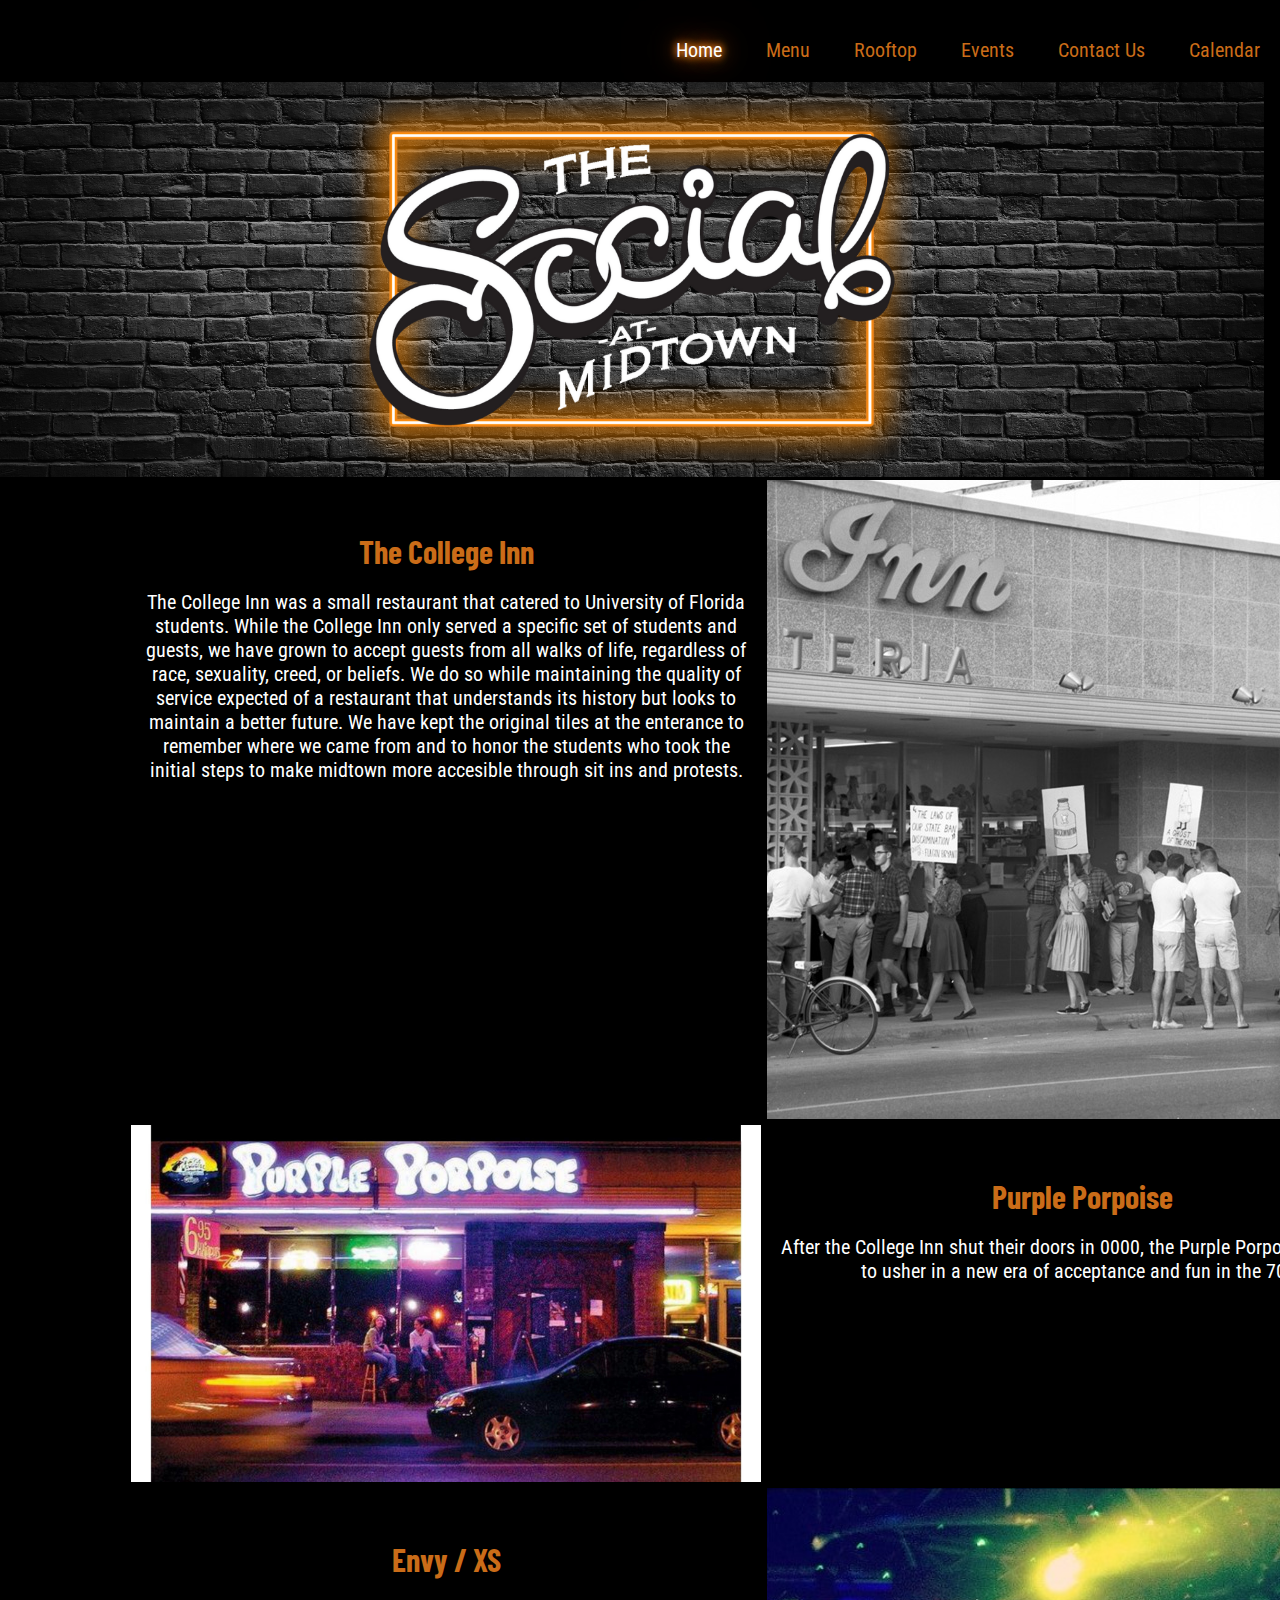
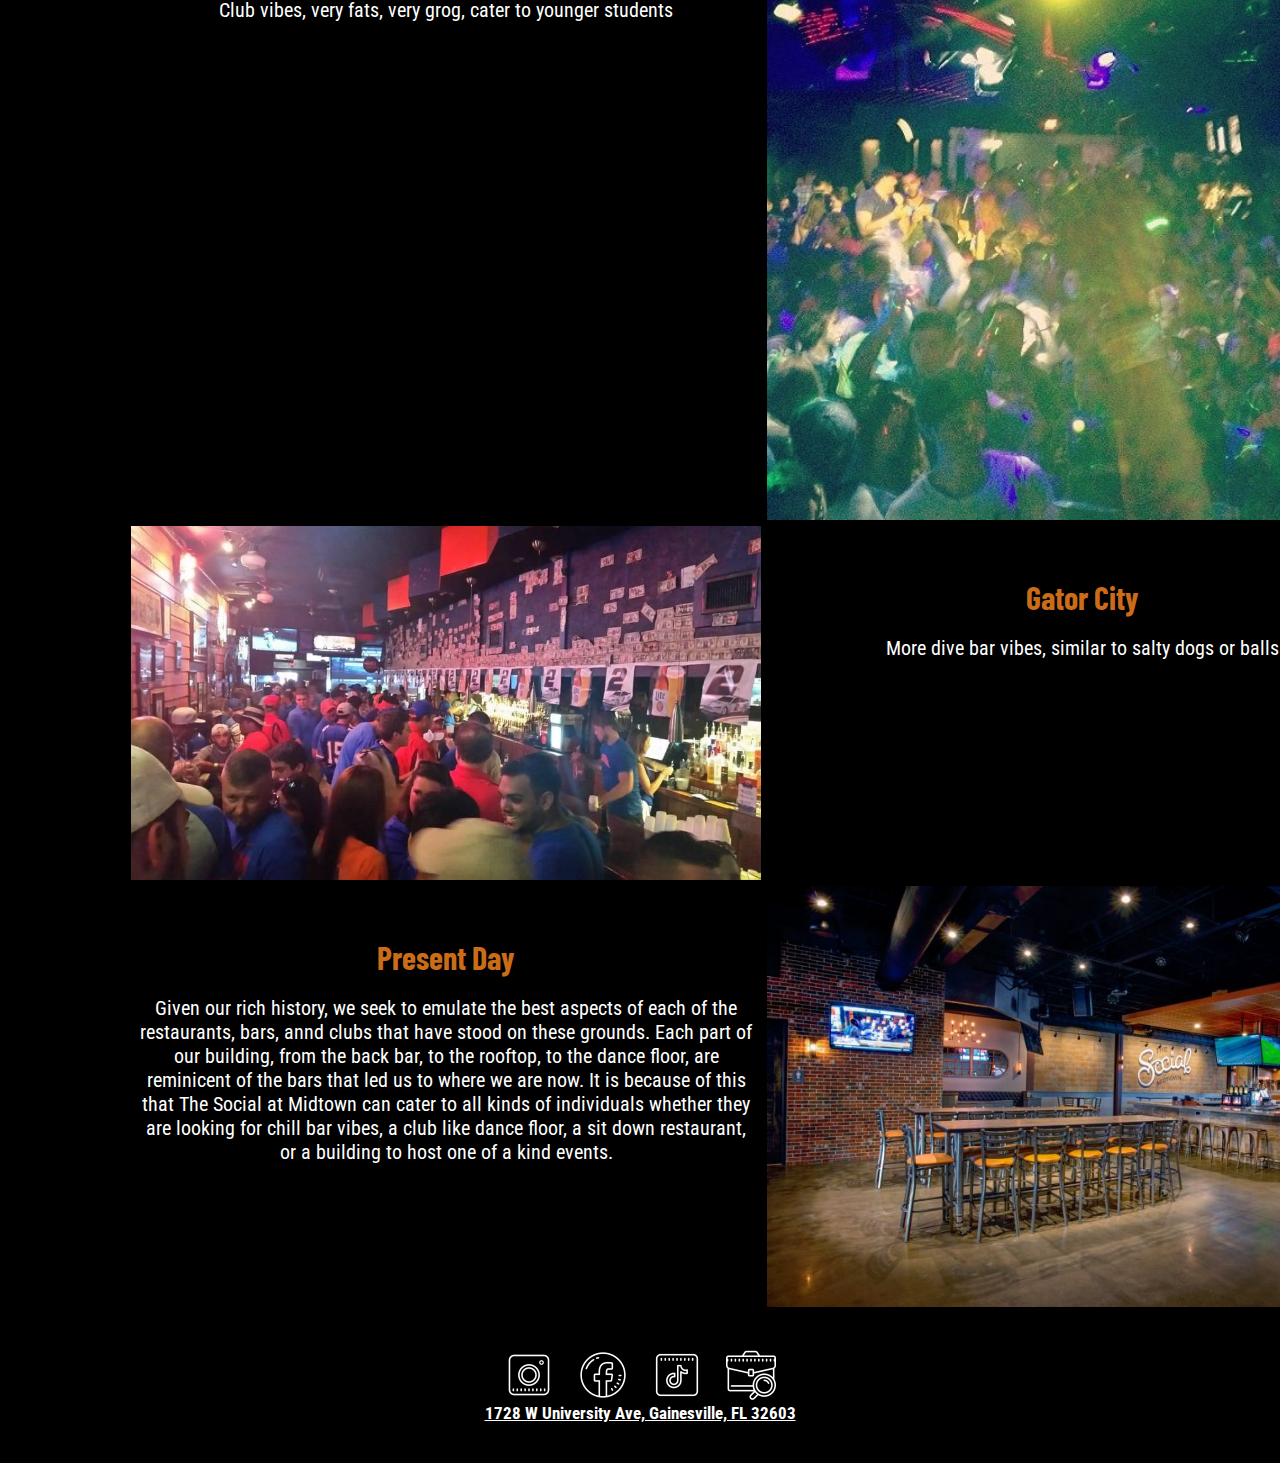
<file: index.html>
<!--
footer needs to be shrunken down
move contact us and employment oppurtunities from menu to footer
remove shitty stock photos
adjust color scheme
change logo to that other one
remove redundancies (three separate links for employment oppurtunities??????????)
-->
<head>
    <title>The Social at Midtown</title>
    <link rel="icon" type="image/x-icon" href="images/favicon.ico">
    <meta name="viewport" content="width=device-width, initial-scale=1.0">
    <!--LINKS FOR ROBOTO CONDENSED GOOGLE FONT-->
    <link rel="preconnect" href="https://fonts.googleapis.com">
    <link rel="preconnect" href="https://fonts.gstatic.com" crossorigin>
    <link rel="stylesheet" href="https://fonts.googleapis.com/css2?family=Roboto+Condensed&display=swap">0
        
    <!--LINKS FOR MONTSERRAT CLASSIC GOOGLE FONT-->
    <link rel="preconnect" href="https://fonts.googleapis.com">
    <link rel="preconnect" href="https://fonts.gstatic.com" crossorigin>
    <link rel="stylesheet" href="https://fonts.googleapis.com/css2?family=Montserrat:wght@500&display=swap">
        
    <!--LINKS FOR BARLOW CLASSIC GOOGLE FONT-->
    <link rel="preconnect" href="https://fonts.googleapis.com">
    <link rel="preconnect" href="https://fonts.gstatic.com" crossorigin>
    <link rel="stylesheet" href="https://fonts.googleapis.com/css2?family=Barlow+Condensed:wght@900&display=swap">
        
    <link rel="stylesheet" href="stylesheets/main.css">
    <link rel="stylesheet" href="stylesheets/index.css">
</head>
<body>
    <menu>
        <ul>
            <li>
                <a href="index.html" class="neontext">Home</a>
            </li>
            <li class="dropFrom">
                <a href="menu.html">Menu</a>
                <ul class="drop">
                    <li>
                        <a href="food.html">Food</a>
                    </li>
                    <li>
                        <a href="drink.html">Drink</a>
                    </li>
                </ul>
            </li>
            <li>
                <a href="rooftop.html">Rooftop</a>
            </li>
            <li>
                <a href="events.html">Events</a>
            </li>
            <li>
                <a href="contact.html">Contact Us</a>
            </li>
            <li>
                <a href="calendar.html">Calendar</a>
            </li>
        </ul>
    </menu>
    <header>
        <img class="headline" src="images/shine.png">
    </header>
    <main>
        <div id="p1" class="paragraphs">
            <H1>The College Inn</H1>
            <p>The College Inn was a small restaurant that catered to University of Florida students. While the College Inn only served a specific set of students and guests, we have grown to accept guests from all walks of life, regardless of race, sexuality, creed, or beliefs. We do so while maintaining the quality of service expected of a restaurant that understands its history but looks to maintain a better future. We have kept the original tiles at the enterance to remember where we came from and to honor the students who took the initial steps to make midtown more accesible through sit ins and protests.</p>
        </div>
        <div id="slide1">
            <img src="images/history/collegeInnProtest.jpg" id="collegeInn">
            <img src="images/collegeInn2.jpg" id="collegeInn2">
        </div>
        
        <div id="p2" class="paragraphs">
            <H1>Purple Porpoise</H1>
            <p>After the College Inn shut their doors in 0000, the Purple Porpoise took over to usher in a new era of acceptance and fun in the 70's.</p>
        </div>
        
        <img src="images/history/purplePorpoise.jpg" id="purplePorpoise">
        
        <div id="p3" class="paragraphs">
            <H1>Envy / XS</H1>
            <p>Club vibes, very fats, very grog, cater to younger students</p>
        </div>
        
        <img src="images/history/envy.jpg" id="envy">
        
        <div id="p4" class="paragraphs">
            <H1>Gator City</H1>
            <p>More dive bar vibes, similar to salty dogs or balls</p>
        </div>
        
        <img src="images/history/gatorCity.jpg" id="gatorCity">
        
        <div id="p5" class="paragraphs">
            <H1>Present Day</H1>
            <p>Given our rich history, we seek to emulate the best aspects of each of the restaurants, bars, annd clubs that have stood on these grounds. Each part of our building, from the back bar, to the rooftop, to the dance floor, are reminicent of the bars that led us to where we are now. It is because of this that The Social at Midtown can cater to all kinds of individuals whether they are looking for chill bar vibes, a club like dance floor, a sit down restaurant, or a building to host one of a kind events.</p>
        </div>
        
        <img src="images/history/social.jpg" id="social">
    </main>
    <footer>
        <ul>
            <li>
                <a href="https://www.instagram.com/thesocialgnv/?hl=en" target="_blank">
                    <img src="images/icons/instagram.png">
                </a>
            </li>
            <li>
                <a href="https://www.facebook.com/thesocialatmidtown" target="_blank">
                    <img src="images/icons/facebook.png">
                </a>
            </li>
            <li>
                <a href="https://www.tiktok.com/@thesocialatmidtown?_r=1&_d=dh4g2l5386hce1&language=en&sec_uid=MS4wLjABAAAA2Q_CS95FMoRDnMWDRFlItVW6XTq3GeuAkZFEAwUstDlHWYNF33tkUyTvSR5RZKMj&share_author_id=7066073001059435567&source=h5_m&u_code=d665ijkfdbi28c&timestamp=1657233023&user_id=6689918421930394630&sec_user_id=MS4wLjABAAAADmI96pIJxbTBoGJYipipcazP1n7Y_8fwDQ2uY0IjCfdi7zKF3sqdOR3Z_d4bVrsz&utm_source=email&utm_campaign=client_share&utm_medium=android&share_iid=7116545608277575467&share_link_id=a2428d13-3379-403e-9e0d-a9144ba1e8de&share_app_id=1233&ugbiz_name=Account" target="_blank">
                    <img src="images/icons/tiktok.png">
                </a>
            </li>
            <li>
                <a href="https://www.workstream.us/j/grog_house_and_social_midtown_llc_the_social_at_midtown?referer_source=https://thesocialgnv.com/" target="_blank">
                    <img src="images/icons/apply.png">
                </a>
            </li>
        </ul>
        <a href=""><H5>1728 W University Ave, Gainesville, FL 32603</H5></a>
    </footer>
</body>
</file>
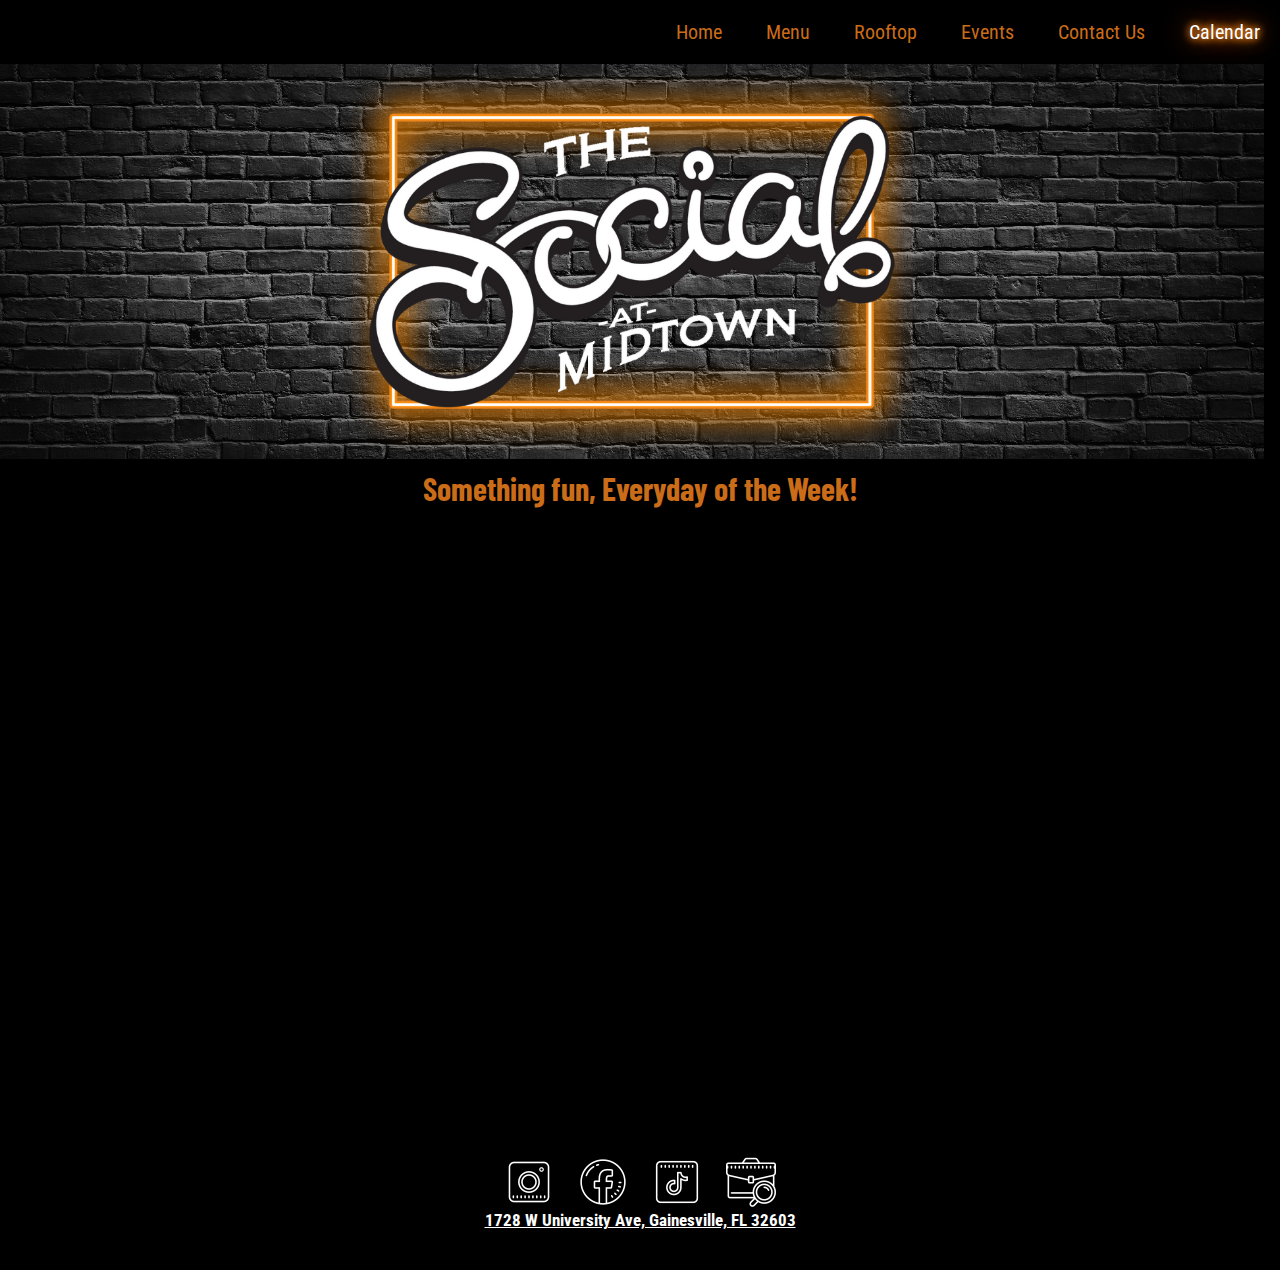
<file: calendar.html>
<!--
footer needs to be shrunken down
move contact us and employment oppurtunities from menu to footer
remove shitty stock photos
adjust color scheme
change logo to that other one
remove redundancies (three separate links for employment oppurtunities??????????)
-->
<head>
    <title>The Social at Midtown</title>
    <link rel="icon" type="image/x-icon" href="images/favicon.ico">
    <meta name="viewport" content="width=device-width, initial-scale=1.0">
    <!--LINKS FOR ROBOTO CONDENSED GOOGLE FONT-->
    <link rel="preconnect" href="https://fonts.googleapis.com">
    <link rel="preconnect" href="https://fonts.gstatic.com" crossorigin>
    <link rel="stylesheet" href="https://fonts.googleapis.com/css2?family=Roboto+Condensed&display=swap">
        
    <!--LINKS FOR MONTSERRAT CLASSIC GOOGLE FONT-->
    <link rel="preconnect" href="https://fonts.googleapis.com">
    <link rel="preconnect" href="https://fonts.gstatic.com" crossorigin>
    <link rel="stylesheet" href="https://fonts.googleapis.com/css2?family=Montserrat:wght@500&display=swap">
        
    <!--LINKS FOR BARLOW CLASSIC GOOGLE FONT-->
    <link rel="preconnect" href="https://fonts.googleapis.com">
    <link rel="preconnect" href="https://fonts.gstatic.com" crossorigin>
    <link rel="stylesheet" href="https://fonts.googleapis.com/css2?family=Barlow+Condensed:wght@900&display=swap">
        
    <link rel="stylesheet" href="stylesheets/main.css">
    <link rel="stylesheet" href="stylesheets/calendar.css">
</head>
<body>
    <menu>
        <ul>
            <li>
                <a href="index.html">Home</a>
            </li>
            <li class="dropFrom">
                <a href="menu.html">Menu</a>
                <ul class="drop">
                    <li>
                        <a href="food.html">Food</a>
                    </li>
                    <li>
                        <a href="drink.html">Drink</a>
                    </li>
                </ul>
            </li>
            <li>
                <a href="rooftop.html">Rooftop</a>
            </li>
            <li>
                <a href="events.html">Events</a>
            </li>
            <li>
                <a href="contact.html">Contact Us</a>
            </li>
            <li>
                <a href="calendar.html" class="neontext">Calendar</a>
            </li>
        </ul>
    </menu>
    <header>
        <img class="headline" src="images/shine.png">
    </header>
    <main>
        <h1>Something fun, Everyday of the Week!</h1>
        <iframe src="https://calendar.google.com/calendar/embed?height=600&wkst=2&bgcolor=%23616161&ctz=America%2FNew_York&showPrint=0&showTabs=0&showCalendars=0&showTitle=0&showTz=0&src=Y18wdmUwZWt1cmhvbDI5OWFiNjhxYXJlZjFja0Bncm91cC5jYWxlbmRhci5nb29nbGUuY29t&color=%23616161" style="border-width:0" frameborder="0" scrolling="no"></iframe>
    </main>
    <footer>
    <!--Include contact us, employment oppurtunities, and socials-->
        <ul>
            <li>
                <a href="https://www.instagram.com/thesocialgnv/?hl=en" target="_blank">
                    <img src="images/icons/instagram.png">
                </a>
            </li>
            <li>
                <a href="https://www.facebook.com/thesocialatmidtown" target="_blank">
                    <img src="images/icons/facebook.png">
                </a>
            </li>
            <li>
                <a href="https://www.tiktok.com/@thesocialatmidtown?_r=1&_d=dh4g2l5386hce1&language=en&sec_uid=MS4wLjABAAAA2Q_CS95FMoRDnMWDRFlItVW6XTq3GeuAkZFEAwUstDlHWYNF33tkUyTvSR5RZKMj&share_author_id=7066073001059435567&source=h5_m&u_code=d665ijkfdbi28c&timestamp=1657233023&user_id=6689918421930394630&sec_user_id=MS4wLjABAAAADmI96pIJxbTBoGJYipipcazP1n7Y_8fwDQ2uY0IjCfdi7zKF3sqdOR3Z_d4bVrsz&utm_source=email&utm_campaign=client_share&utm_medium=android&share_iid=7116545608277575467&share_link_id=a2428d13-3379-403e-9e0d-a9144ba1e8de&share_app_id=1233&ugbiz_name=Account" target="_blank">
                    <img src="images/icons/tiktok.png">
                </a>
            </li>
            <li>
                <a href="https://www.workstream.us/j/grog_house_and_social_midtown_llc_the_social_at_midtown?referer_source=https://thesocialgnv.com/" target="_blank">
                    <img src="images/icons/apply.png">
                </a>
            </li>
        </ul>
        <a href=""><H5>1728 W University Ave, Gainesville, FL 32603</H5></a>
    </footer>
</body>
</file>
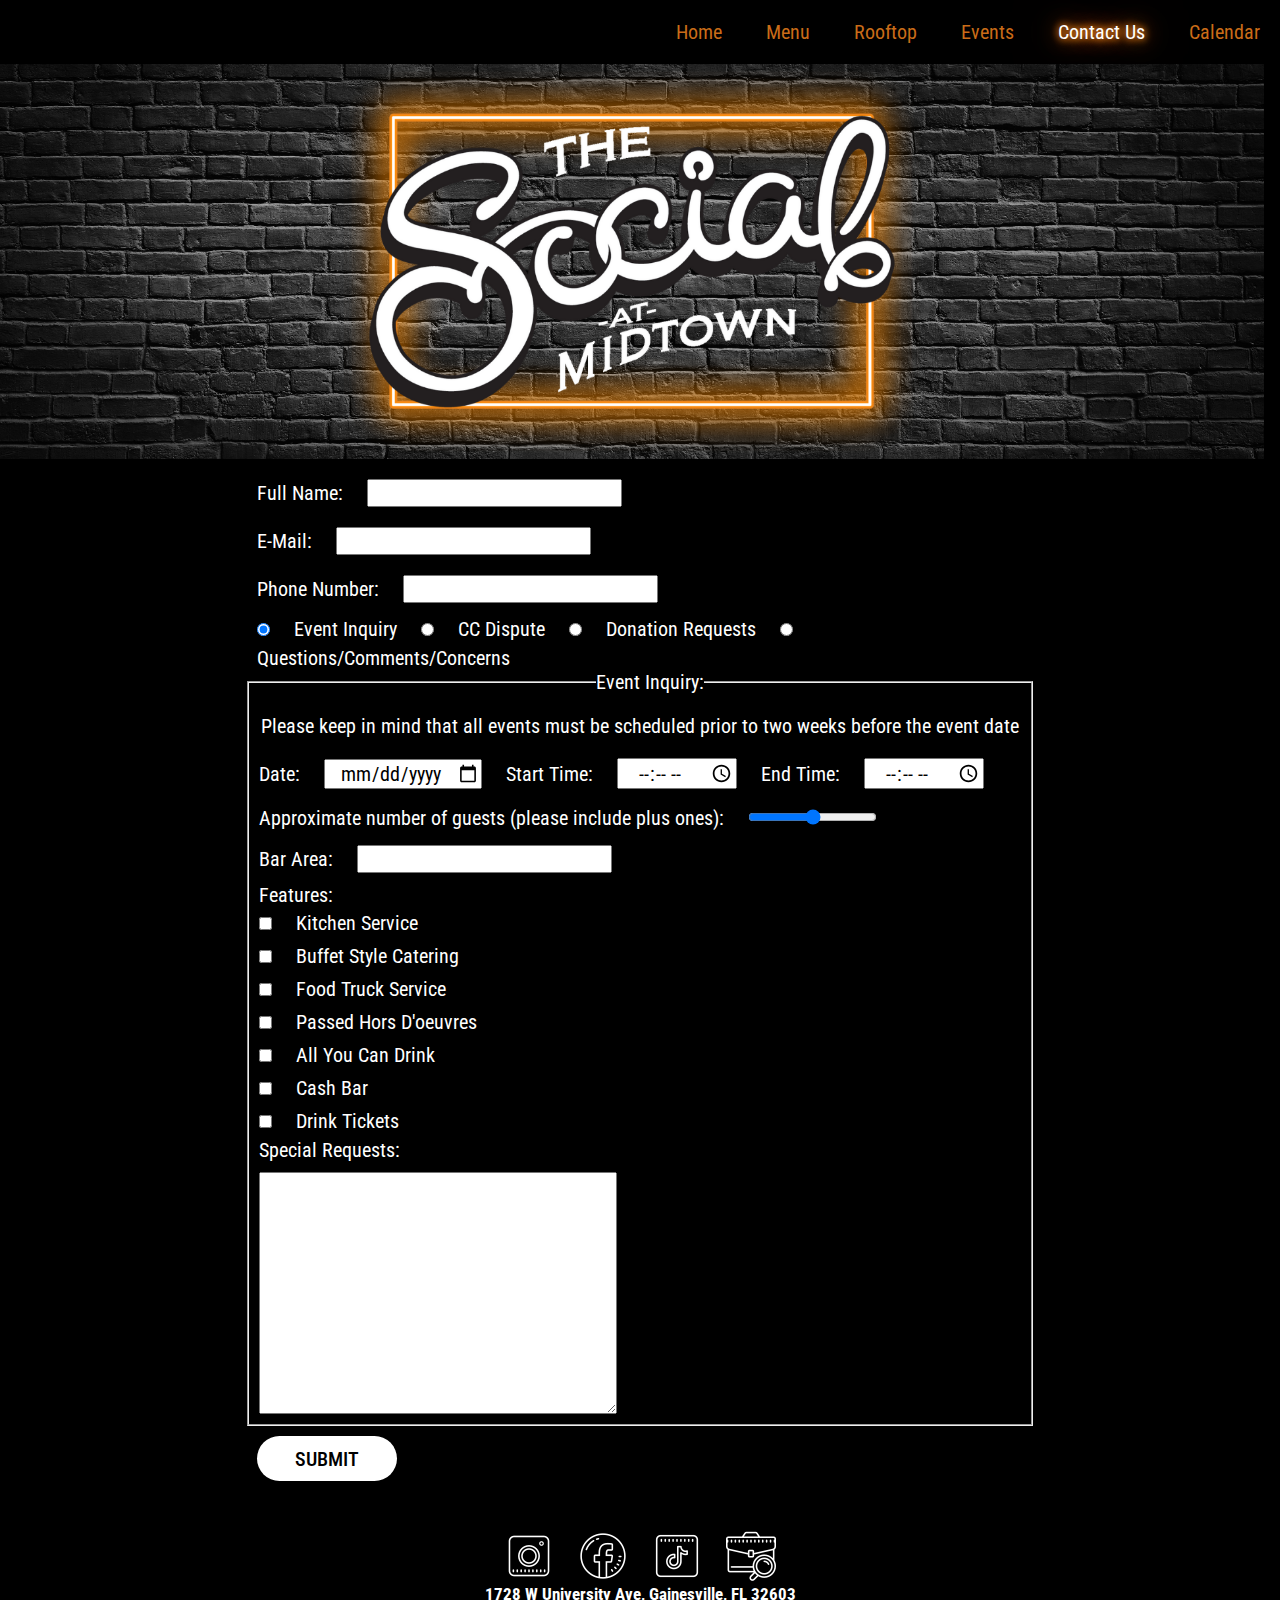
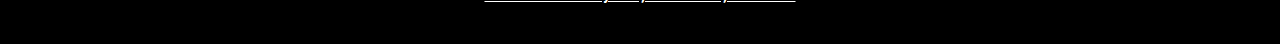
<file: contact.html>
<!--
footer needs to be shrunken down
move contact us and employment oppurtunities from menu to footer
remove shitty stock photos
adjust color scheme
change logo to that other one
remove redundancies (three separate links for employment oppurtunities??????????)
-->
<head>
    <title>The Social at Midtown</title>
    <link rel="icon" type="image/x-icon" href="images/favicon.ico">
    <meta name="viewport" content="width=device-width, initial-scale=1.0">
    <!--LINKS FOR ROBOTO CONDENSED GOOGLE FONT-->
    <link rel="preconnect" href="https://fonts.googleapis.com">
    <link rel="preconnect" href="https://fonts.gstatic.com" crossorigin>
    <link rel="stylesheet" href="https://fonts.googleapis.com/css2?family=Roboto+Condensed&display=swap">
        
    <!--LINKS FOR MONTSERRAT CLASSIC GOOGLE FONT-->
    <link rel="preconnect" href="https://fonts.googleapis.com">
    <link rel="preconnect" href="https://fonts.gstatic.com" crossorigin>
    <link rel="stylesheet" href="https://fonts.googleapis.com/css2?family=Montserrat:wght@500&display=swap">
        
    <!--LINKS FOR BARLOW CLASSIC GOOGLE FONT-->
    <link rel="preconnect" href="https://fonts.googleapis.com">
    <link rel="preconnect" href="https://fonts.gstatic.com" crossorigin>
    <link rel="stylesheet" href="https://fonts.googleapis.com/css2?family=Barlow+Condensed:wght@900&display=swap">
        
    <link rel="stylesheet" href="stylesheets/main.css">
    <link rel="stylesheet" href="stylesheets/form.css"> 
    <script type="application/javascript" src="javascript/events.js"></script>
</head>
<body>
    <menu>
        <ul>
            <li>
                <a href="index.html">Home</a>
            </li>
            <li class="dropFrom">
                <a href="menu.html">Menu</a>
                <ul class="drop">
                    <li>
                        <a href="food.html">Food</a>
                    </li>
                    <li>
                        <a href="drink.html">Drink</a>
                    </li>
                </ul>
            </li>
            <li>
                <a href="rooftop.html">Rooftop</a>
            </li>
            <li>
                <a href="events.html">Events</a>
            </li>
            <li>
                <a href="contact.html" class="neontext">Contact Us</a>
            </li>
            <li>
                <a href="calendar.html">Calendar</a>
            </li>
        </ul>
    </menu>
    <header>
        <img class="headline" src="images/shine.png">
    </header>
    <main>
        <form action="actionPage.php" method="post">
            <!--************************GENERAL ************************-->
            <label for="name">Full Name:</label>
            <input type="text" id="name" name="name"><br>
            <label for="return">E-Mail:</label>
            <input type="text" id="return" name="return"><br>
            <label for="phone">Phone Number:</label>
            <input type="text" id="phone" name="phone"><br>
            
            <!--************************RADIO CONTROL************************-->
            <input type="radio" id="events" name="reason" value="events" onclick="reasonSwitch(1)" checked="checked">
            <label for="events">Event Inquiry</label>
            <input type="radio" id="dispute" name="reason" value="dispute" onclick="reasonSwitch(2)">
            <label for="dispute">CC Dispute</label>
            <input type="radio" id="dono" name="reason" value="dono" onclick="reasonSwitch(3)">
            <label for="dono">Donation Requests</label>
            <input type="radio" id="qcc" name="reason" value="qcc" onclick="reasonSwitch(4)">
            <label for="qcc">Questions/Comments/Concerns</label>
            
            <!--************************EVENTS************************-->
            <!--restrict dates to two weeks out-->
            <!--restrict end time to after start time-->
            <fieldset id="firstFS">
                <legend>Event Inquiry:</legend>
                <p>Please keep in mind that all events must be scheduled prior to two weeks before the event date</p>
                <label for="eventDay">Date:</label>
                <input type="date" id="eventDay" name="eventDay">
                <label for="start">Start Time:</label>
                <input type="time" id="start" name="start">
                <label for="end">End Time:</label>
                <input type="time" id="end" name="end"><br>
                <label for="num">Approximate number of guests (please include plus ones):</label>
                <input type="range" id="num" name="num" min="10" max="800" step="10"><br>
                <label for="area">Bar Area:</label>
                <input list="area" name="area">
                <datalist id="area">
                    <option value="Rooftop Front">
                    <option value="Rooftop Back">
                    <option value="Downstair Main Bar">
                    <option value="Downstairs Patio Bar">
                    <option value="VIP">
                    <option value="Resrved Dining">
                </datalist><br>
                <label for="feat">Features:</label><br>
                <input type="checkbox" id="kitchServ" name="Kitchen Service" value="Kitchen Service">
                <label for="kitchServ">Kitchen Service</label><br>
                <input type="checkbox" id="catering" name="Catering" value="Catering">
                <label for="catering">Buffet Style Catering</label><br>
                <input type="checkbox" id="foodTruck" name="Food Truck" value="Food Truck">
                <label for="foodTruck">Food Truck Service</label><br>
                <input type="checkbox" id="passed" name="Passed" value="Passed">
                <label for="passed">Passed Hors D'oeuvres</label><br>
                <input type="checkbox" id="aycd" name="AYCD" value="AYCD">
                <label for="aycd">All You Can Drink</label><br>
                <input type="checkbox" id="cash" name="Cash Bar" value="Cash Bar">
                <label for="cash">Cash Bar</label><br>
                <input type="checkbox" id="tix" name="Drink Tickets" value="Drink Tickets">
                <label for="tix">Drink Tickets</label><br>
                <label for="req">Special Requests:</label><br>
                <textarea name="req" rows="10" cols="30">
                </textarea>
            </fieldset>
            
            <!--************************CC DISPUTE************************-->
            <fieldset id="secondFS">
                <legend>Credit Card Dispute:</legend>
                <label for="ccDay">Date:</label>
                <input type="date" id="ccDay" name="ccDay"><br>
                <label for="imageUp">Photo of Statement or Receipt:</label>
                <input type="file" id="imageUp" name="imageUp"><br>
                <label for="disputeDet">Please provide more details:</label><br>
                <textarea name="disputeDet" rows="10" cols="30">
                </textarea>
            </fieldset>

            <!--************************DONATIONS************************-->
            <fieldset id="thirdFS">
                <legend>Donation/Sponsorship Request:</legend>
                <label for="org">Name of Organization/Cause:</label>
                <input type="text" id="org" name="org"><br>
                <label for="donoDay">Date Needed:</label>
                <input type="date" id="donoDay" name="donoDay"><br>
                <label for="donoDet">Details:</label><br>
                <textarea name="donoDet" rows="10" cols="30">
                </textarea>
            </fieldset>

            <!--************************QCC************************-->
            <fieldset id="fourthFS">
                <legend>Questions, Comments, Concerns:</legend>
                <label for="sugDet">Details:</label><br>
                <textarea name="sugDet" rows="10" cols="30">
                </textarea>
            </fieldset>

            <input type="submit" value="Submit" class="button" formaction="actionPage.php" method="post">
        </form> <!--change value to specific submit text depending on the reason-->
    </main>
    <footer>
    <!--Include contact us, employment oppurtunities, and socials-->
        <ul>
            <li>
                <a href="https://www.instagram.com/thesocialgnv/?hl=en" target="_blank">
                    <img src="images/icons/instagram.png">
                </a>
            </li>
            <li>
                <a href="https://www.facebook.com/thesocialatmidtown" target="_blank">
                    <img src="images/icons/facebook.png">
                </a>
            </li>
            <li>
                <a href="https://www.tiktok.com/@thesocialatmidtown?_r=1&_d=dh4g2l5386hce1&language=en&sec_uid=MS4wLjABAAAA2Q_CS95FMoRDnMWDRFlItVW6XTq3GeuAkZFEAwUstDlHWYNF33tkUyTvSR5RZKMj&share_author_id=7066073001059435567&source=h5_m&u_code=d665ijkfdbi28c&timestamp=1657233023&user_id=6689918421930394630&sec_user_id=MS4wLjABAAAADmI96pIJxbTBoGJYipipcazP1n7Y_8fwDQ2uY0IjCfdi7zKF3sqdOR3Z_d4bVrsz&utm_source=email&utm_campaign=client_share&utm_medium=android&share_iid=7116545608277575467&share_link_id=a2428d13-3379-403e-9e0d-a9144ba1e8de&share_app_id=1233&ugbiz_name=Account" target="_blank">
                    <img src="images/icons/tiktok.png">
                </a>
            </li>
            <li>
                <a href="https://www.workstream.us/j/grog_house_and_social_midtown_llc_the_social_at_midtown?referer_source=https://thesocialgnv.com/" target="_blank">
                    <img src="images/icons/apply.png">
                </a>
            </li>
        </ul>
        <a href=""><H5>1728 W University Ave, Gainesville, FL 32603</H5></a>
    </footer>
</body>
</file>
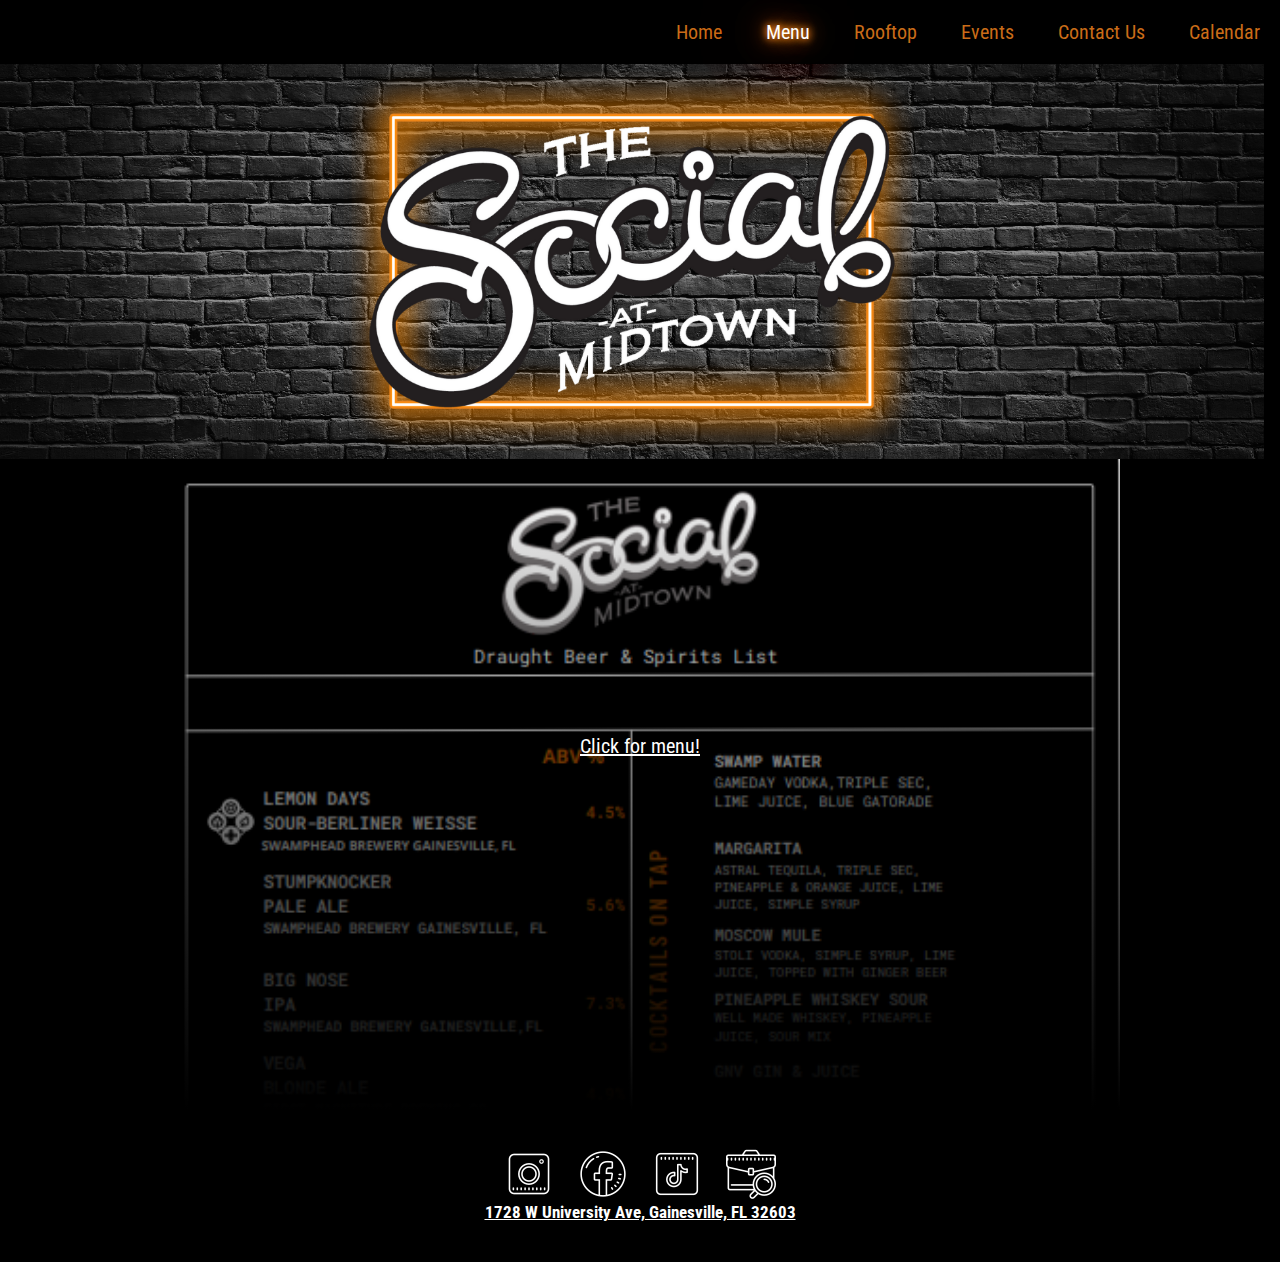
<file: drink.html>
<!--
footer needs to be shrunken down
move contact us and employment oppurtunities from menu to footer
remove shitty stock photos
adjust color scheme
change logo to that other one
remove redundancies (three separate links for employment oppurtunities??????????)
-->
<head>
    <title>The Social at Midtown</title>
    <link rel="icon" type="image/x-icon" href="images/favicon.ico">
    <meta name="viewport" content="width=device-width, initial-scale=1.0">
    <!--LINKS FOR ROBOTO CONDENSED GOOGLE FONT-->
    <link rel="preconnect" href="https://fonts.googleapis.com">
    <link rel="preconnect" href="https://fonts.gstatic.com" crossorigin>
    <link rel="stylesheet" href="https://fonts.googleapis.com/css2?family=Roboto+Condensed&display=swap">
        
    <!--LINKS FOR MONTSERRAT CLASSIC GOOGLE FONT-->
    <link rel="preconnect" href="https://fonts.googleapis.com">
    <link rel="preconnect" href="https://fonts.gstatic.com" crossorigin>
    <link rel="stylesheet" href="https://fonts.googleapis.com/css2?family=Montserrat:wght@500&display=swap">
        
    <!--LINKS FOR BARLOW CLASSIC GOOGLE FONT-->
    <link rel="preconnect" href="https://fonts.googleapis.com">
    <link rel="preconnect" href="https://fonts.gstatic.com" crossorigin>
    <link rel="stylesheet" href="https://fonts.googleapis.com/css2?family=Barlow+Condensed:wght@900&display=swap">
        
    <link rel="stylesheet" href="stylesheets/main.css">    
    <link rel="stylesheet" href="stylesheets/menu.css">  
</head>
<body>
    <menu>
        <ul>
            <li>
                <a href="index.html">Home</a>
            </li>
            <li class="dropFrom">
                <a href="menu.html" class="neontext">Menu</a>
                <ul class="drop">
                    <li>
                        <a href="food.html">Food</a>
                    </li>
                    <li>
                        <a href="drink.html" class="neontext">Drink</a>
                    </li>
                </ul>
            </li>
            <li>
                <a href="rooftop.html">Rooftop</a>
            </li>
            <li>
                <a href="events.html">Events</a>
            </li>
            <li>
                <a href="contact.html">Contact Us</a>
            </li>
            <li>
                <a href="calendar.html">Calendar</a>
            </li>
        </ul>
    </menu>
    <header>
        <img class="headline" src="images/shine.png">
    </header>
    <main>
        <a href="https://qrcgcustomers.s3-eu-west-1.amazonaws.com/account18976444/28795086_1.pdf?0.4431138076366361" target="_blank">
            <div class="drinkBG menu">
                <p>Click for menu!</p>
            </div>
        </a>
    </main>
    <footer>
    <!--Include contact us, employment oppurtunities, and socials-->
        <ul>
            <li>
                <a href="https://www.instagram.com/thesocialgnv/?hl=en" target="_blank">
                    <img src="images/icons/instagram.png">
                </a>
            </li>
            <li>
                <a href="https://www.facebook.com/thesocialatmidtown" target="_blank">
                    <img src="images/icons/facebook.png">
                </a>
            </li>
            <li>
                <a href="https://www.tiktok.com/@thesocialatmidtown?_r=1&_d=dh4g2l5386hce1&language=en&sec_uid=MS4wLjABAAAA2Q_CS95FMoRDnMWDRFlItVW6XTq3GeuAkZFEAwUstDlHWYNF33tkUyTvSR5RZKMj&share_author_id=7066073001059435567&source=h5_m&u_code=d665ijkfdbi28c&timestamp=1657233023&user_id=6689918421930394630&sec_user_id=MS4wLjABAAAADmI96pIJxbTBoGJYipipcazP1n7Y_8fwDQ2uY0IjCfdi7zKF3sqdOR3Z_d4bVrsz&utm_source=email&utm_campaign=client_share&utm_medium=android&share_iid=7116545608277575467&share_link_id=a2428d13-3379-403e-9e0d-a9144ba1e8de&share_app_id=1233&ugbiz_name=Account" target="_blank">
                    <img src="images/icons/tiktok.png">
                </a>
            </li>
            <li>
                <a href="https://www.workstream.us/j/grog_house_and_social_midtown_llc_the_social_at_midtown?referer_source=https://thesocialgnv.com/" target="_blank">
                    <img src="images/icons/apply.png">
                </a>
            </li>
        </ul>
        <a href=""><H5>1728 W University Ave, Gainesville, FL 32603</H5></a>
    </footer>
</body>
</file>
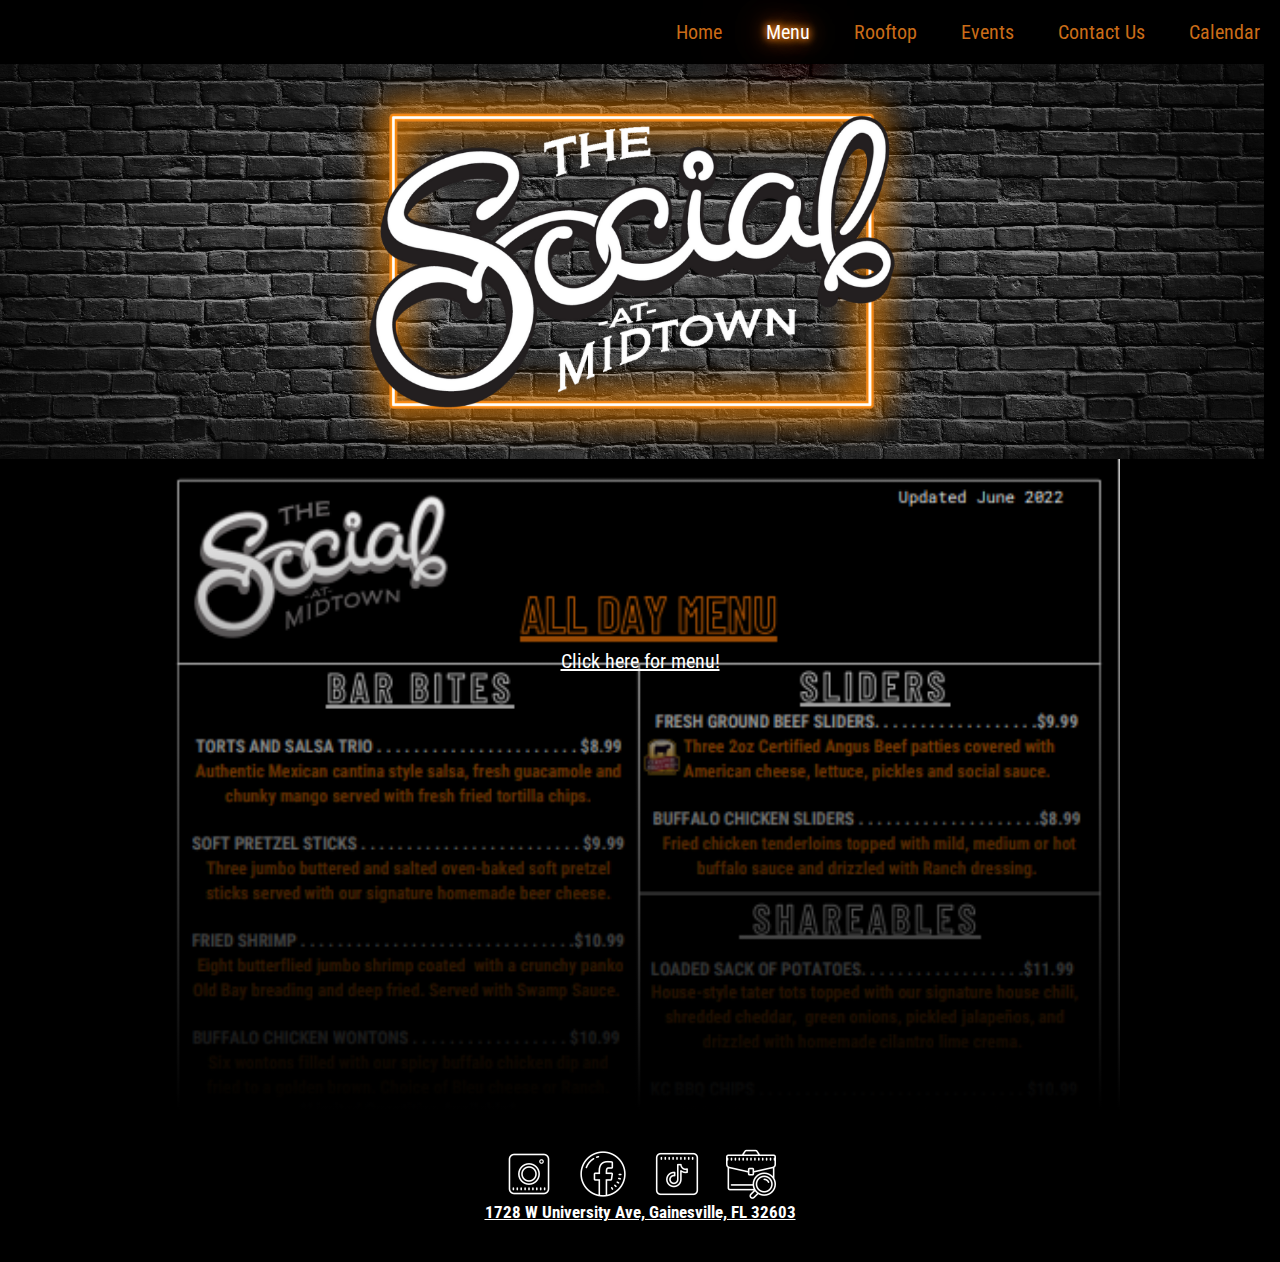
<file: food.html>
<!--
footer needs to be shrunken down
move contact us and employment oppurtunities from menu to footer
remove shitty stock photos
adjust color scheme
change logo to that other one
remove redundancies (three separate links for employment oppurtunities??????????)
-->
<head>
    <title>The Social at Midtown</title>
    <link rel="icon" type="image/x-icon" href="images/favicon.ico">
    <meta name="viewport" content="width=device-width, initial-scale=1.0">
    <!--LINKS FOR ROBOTO CONDENSED GOOGLE FONT-->
    <link rel="preconnect" href="https://fonts.googleapis.com">
    <link rel="preconnect" href="https://fonts.gstatic.com" crossorigin>
    <link rel="stylesheet" href="https://fonts.googleapis.com/css2?family=Roboto+Condensed&display=swap">
        
    <!--LINKS FOR MONTSERRAT CLASSIC GOOGLE FONT-->
    <link rel="preconnect" href="https://fonts.googleapis.com">
    <link rel="preconnect" href="https://fonts.gstatic.com" crossorigin>
    <link rel="stylesheet" href="https://fonts.googleapis.com/css2?family=Montserrat:wght@500&display=swap">
        
    <!--LINKS FOR BARLOW CLASSIC GOOGLE FONT-->
    <link rel="preconnect" href="https://fonts.googleapis.com">
    <link rel="preconnect" href="https://fonts.gstatic.com" crossorigin>
    <link rel="stylesheet" href="https://fonts.googleapis.com/css2?family=Barlow+Condensed:wght@900&display=swap">
        
    <link rel="stylesheet" href="stylesheets/main.css"> 
    <link rel="stylesheet" href="stylesheets/menu.css">
</head>
<body>
    <menu>
        <ul>
            <li>
                <a href="index.html">Home</a>
            </li>
            <li class="dropFrom">
                <a href="menu.html" class="neontext">Menu</a>
                <ul class="drop">
                    <li>
                        <a href="food.html" class="neontext">Food</a>
                    </li>
                    <li>
                        <a href="drink.html">Drink</a>
                    </li>
                </ul>
            </li>
            <li>
                <a href="rooftop.html">Rooftop</a>
            </li>
            <li>
                <a href="events.html">Events</a>
            </li>
            <li>
                <a href="contact.html">Contact Us</a>
            </li>
            <li>
                <a href="calendar.html">Calendar</a>
            </li>
        </ul>
    </menu>
    <header>
        <img class="headline" src="images/shine.png">
    </header>
    <main>
        <a href="https://qrcgcustomers.s3-eu-west-1.amazonaws.com/account18976444/28798522_1.pdf?0.5861391364585316" target="_blank">
            <div class="foodBG menu">
                <p>Click here for menu!</p>
            </div>
        </a>
    </main>
    <footer>
    <!--Include contact us, employment oppurtunities, and socials-->
        <ul>
            <li>
                <a href="https://www.instagram.com/thesocialgnv/?hl=en" target="_blank">
                    <img src="images/icons/instagram.png">
                </a>
            </li>
            <li>
                <a href="https://www.facebook.com/thesocialatmidtown" target="_blank">
                    <img src="images/icons/facebook.png">
                </a>
            </li>
            <li>
                <a href="https://www.tiktok.com/@thesocialatmidtown?_r=1&_d=dh4g2l5386hce1&language=en&sec_uid=MS4wLjABAAAA2Q_CS95FMoRDnMWDRFlItVW6XTq3GeuAkZFEAwUstDlHWYNF33tkUyTvSR5RZKMj&share_author_id=7066073001059435567&source=h5_m&u_code=d665ijkfdbi28c&timestamp=1657233023&user_id=6689918421930394630&sec_user_id=MS4wLjABAAAADmI96pIJxbTBoGJYipipcazP1n7Y_8fwDQ2uY0IjCfdi7zKF3sqdOR3Z_d4bVrsz&utm_source=email&utm_campaign=client_share&utm_medium=android&share_iid=7116545608277575467&share_link_id=a2428d13-3379-403e-9e0d-a9144ba1e8de&share_app_id=1233&ugbiz_name=Account" target="_blank">
                    <img src="images/icons/tiktok.png">
                </a>
            </li>
            <li>
                <a href="https://www.workstream.us/j/grog_house_and_social_midtown_llc_the_social_at_midtown?referer_source=https://thesocialgnv.com/" target="_blank">
                    <img src="images/icons/apply.png">
                </a>
            </li>
        </ul>
        <a href=""><H5>1728 W University Ave, Gainesville, FL 32603</H5></a>
    </footer>
</body>
</file>
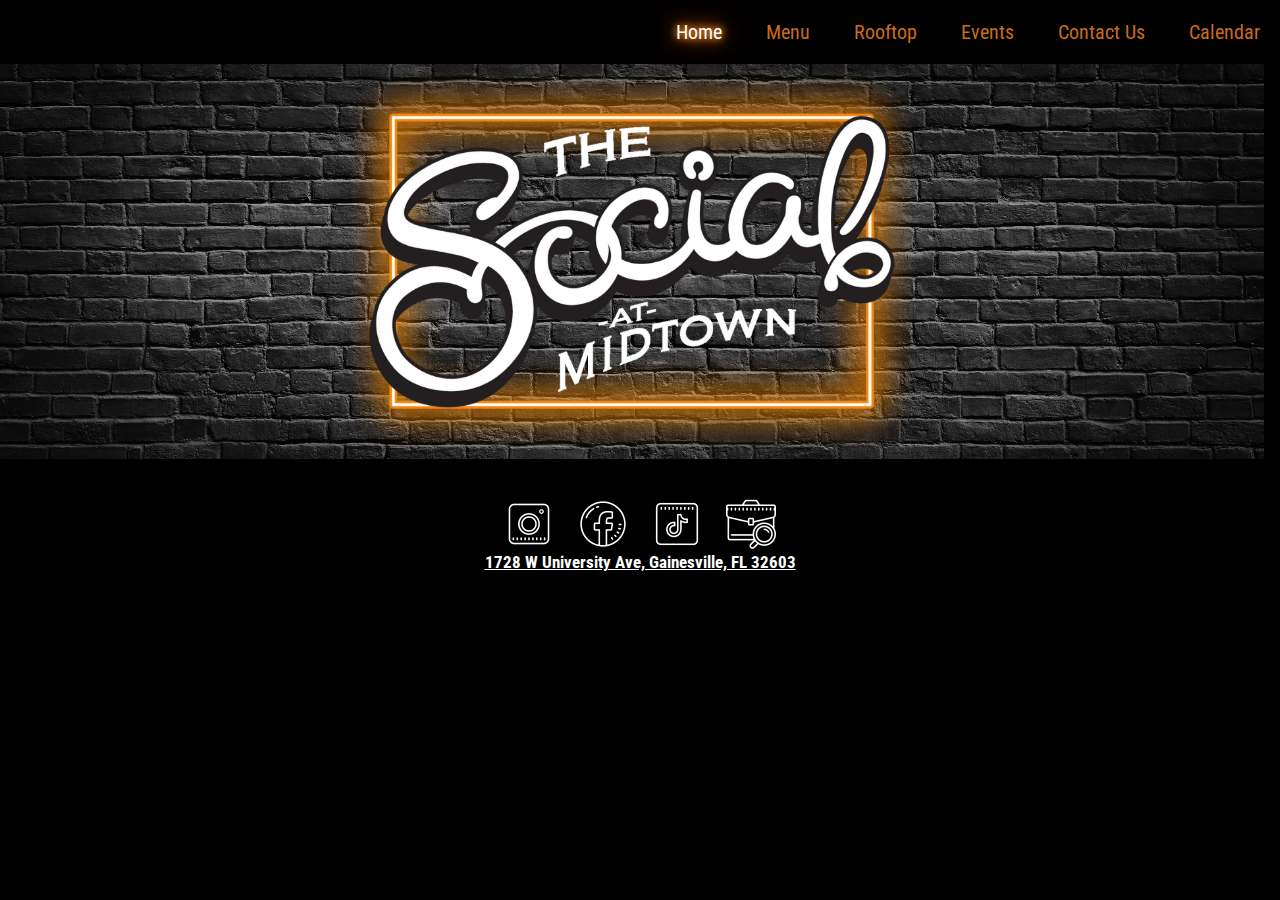
<file: template.html>
<!--
footer needs to be shrunken down
move contact us and employment oppurtunities from menu to footer
remove shitty stock photos
adjust color scheme
change logo to that other one
remove redundancies (three separate links for employment oppurtunities??????????)
-->
<head>
    <title>The Social at Midtown</title>
    <link rel="icon" type="image/x-icon" href="images/favicon.ico">
    <meta name="viewport" content="width=device-width, initial-scale=1.0">
    <!--LINKS FOR ROBOTO CONDENSED GOOGLE FONT-->
    <link rel="preconnect" href="https://fonts.googleapis.com">
    <link rel="preconnect" href="https://fonts.gstatic.com" crossorigin>
    <link rel="stylesheet" href="https://fonts.googleapis.com/css2?family=Roboto+Condensed&display=swap">
        
    <!--LINKS FOR MONTSERRAT CLASSIC GOOGLE FONT-->
    <link rel="preconnect" href="https://fonts.googleapis.com">
    <link rel="preconnect" href="https://fonts.gstatic.com" crossorigin>
    <link rel="stylesheet" href="https://fonts.googleapis.com/css2?family=Montserrat:wght@500&display=swap">
        
    <!--LINKS FOR BARLOW CLASSIC GOOGLE FONT-->
    <link rel="preconnect" href="https://fonts.googleapis.com">
    <link rel="preconnect" href="https://fonts.gstatic.com" crossorigin>
    <link rel="stylesheet" href="https://fonts.googleapis.com/css2?family=Barlow+Condensed:wght@900&display=swap">
        
    <link rel="stylesheet" href="stylesheets/main.css">    
</head>
<body>
    <menu>
        <ul>
            <li>
                <a href="index.html" class="neontext">Home</a>
            </li>
            <li class="dropFrom">
                <a href="menu.html">Menu</a>
                <ul class="drop">
                    <li>
                        <a href="food.html">Food</a>
                    </li>
                    <li>
                        <a href="drink.html">Drink</a>
                    </li>
                </ul>
            </li>
            <li>
                <a href="rooftop.html">Rooftop</a>
            </li>
            <li>
                <a href="events.html">Events</a>
            </li>
            <li>
                <a href="contact.html">Contact Us</a>
            </li>
            <li>
                <a href="calendar.html">Calendar</a>
            </li>
        </ul>
    </menu>
    <header>
        <img class="headline" src="images/shine.png">
    </header>
    <main>
        
    </main>
    <footer>
    <!--Include contact us, employment oppurtunities, and socials-->
        <ul>
            <li>
                <a href="https://www.instagram.com/thesocialgnv/?hl=en" target="_blank">
                    <img src="images/icons/instagram.png">
                </a>
            </li>
            <li>
                <a href="https://www.facebook.com/thesocialatmidtown" target="_blank">
                    <img src="images/icons/facebook.png">
                </a>
            </li>
            <li>
                <a href="https://www.tiktok.com/@thesocialatmidtown?_r=1&_d=dh4g2l5386hce1&language=en&sec_uid=MS4wLjABAAAA2Q_CS95FMoRDnMWDRFlItVW6XTq3GeuAkZFEAwUstDlHWYNF33tkUyTvSR5RZKMj&share_author_id=7066073001059435567&source=h5_m&u_code=d665ijkfdbi28c&timestamp=1657233023&user_id=6689918421930394630&sec_user_id=MS4wLjABAAAADmI96pIJxbTBoGJYipipcazP1n7Y_8fwDQ2uY0IjCfdi7zKF3sqdOR3Z_d4bVrsz&utm_source=email&utm_campaign=client_share&utm_medium=android&share_iid=7116545608277575467&share_link_id=a2428d13-3379-403e-9e0d-a9144ba1e8de&share_app_id=1233&ugbiz_name=Account" target="_blank">
                    <img src="images/icons/tiktok.png">
                </a>
            </li>
            <li>
                <a href="https://www.workstream.us/j/grog_house_and_social_midtown_llc_the_social_at_midtown?referer_source=https://thesocialgnv.com/" target="_blank">
                    <img src="images/icons/apply.png">
                </a>
            </li>
        </ul>
        <a href=""><H5>1728 W University Ave, Gainesville, FL 32603</H5></a>
    </footer>
</body>
</file>
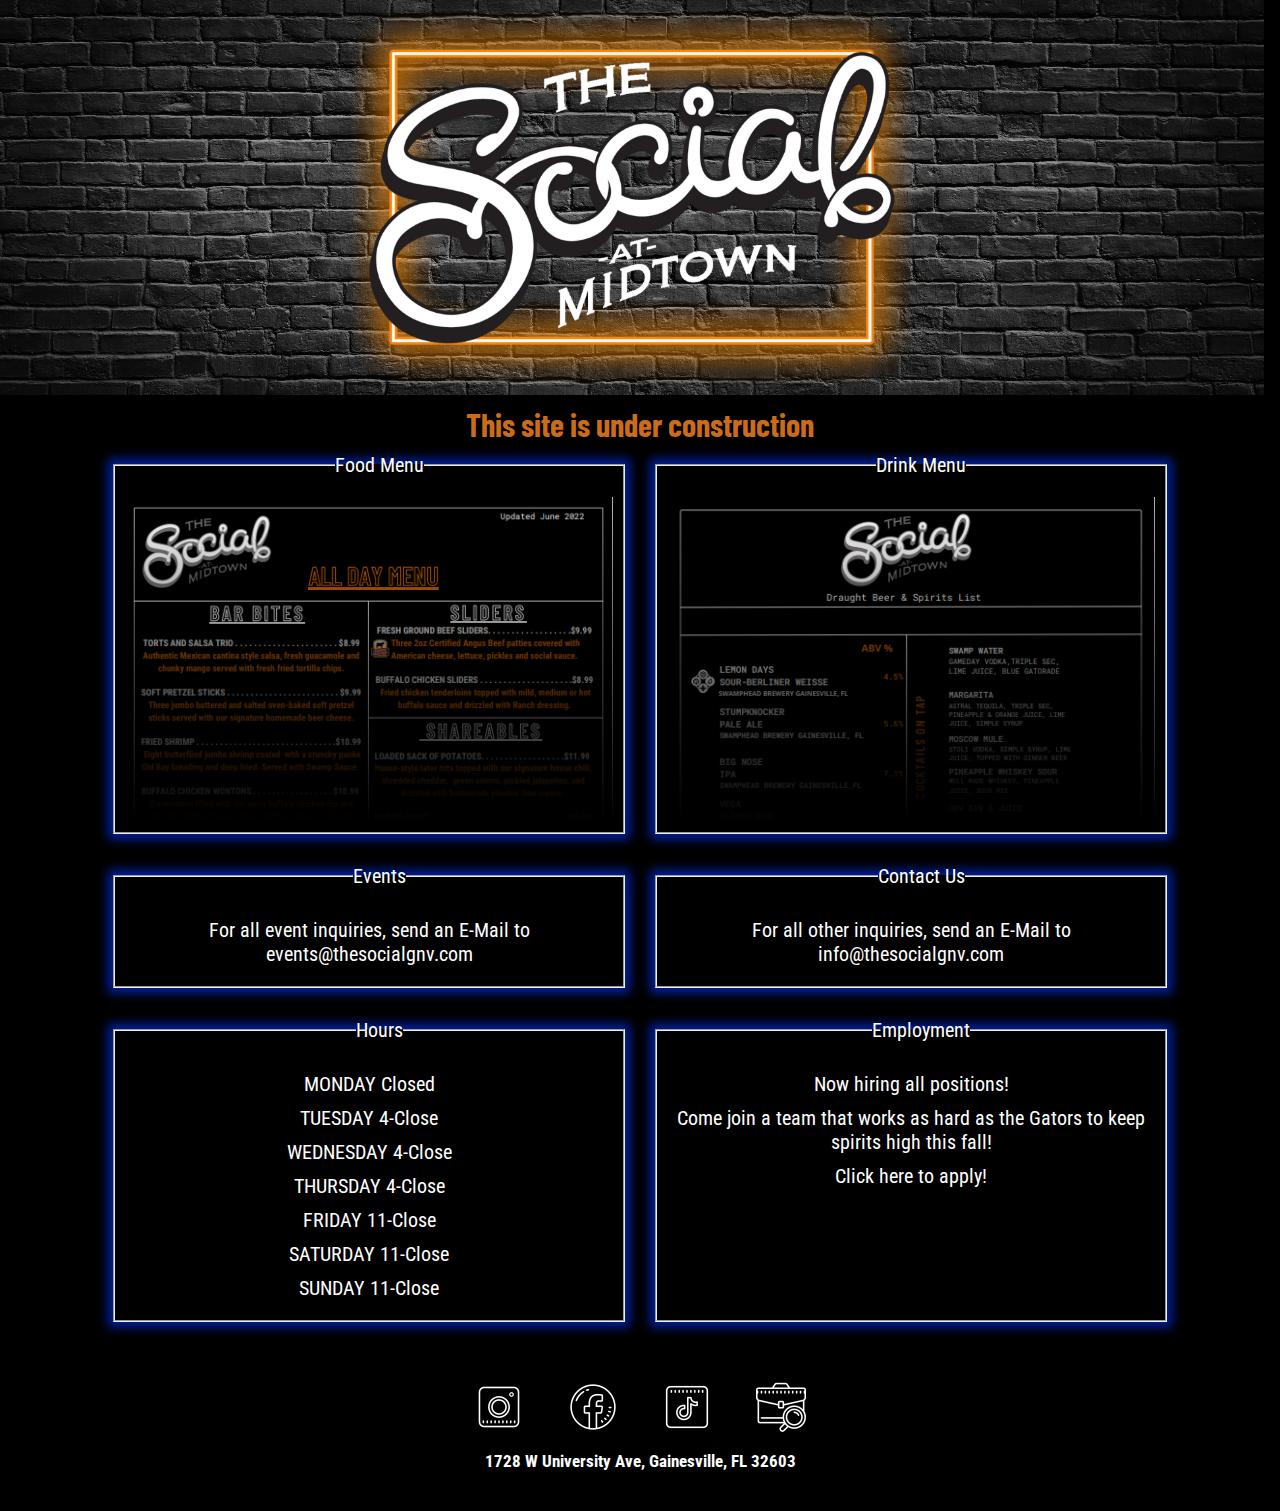
<file: underConstruction.html>
<!--
footer needs to be shrunken down
move contact us and employment oppurtunities from menu to footer
remove shitty stock photos
adjust color scheme
change logo to that other one
remove redundancies (three separate links for employment oppurtunities??????????)
-->
<head>
    <title>The Social at Midtown</title>
    <link rel="icon" type="image/x-icon" href="images/favicon.ico">
    <meta name="viewport" content="width=device-width, initial-scale=1.0">
    <!--LINKS FOR ROBOTO CONDENSED GOOGLE FONT-->
    <link rel="preconnect" href="https://fonts.googleapis.com">
    <link rel="preconnect" href="https://fonts.gstatic.com" crossorigin>
    <link rel="stylesheet" href="https://fonts.googleapis.com/css2?family=Roboto+Condensed&display=swap">
        
    <!--LINKS FOR MONTSERRAT CLASSIC GOOGLE FONT-->
    <link rel="preconnect" href="https://fonts.googleapis.com">
    <link rel="preconnect" href="https://fonts.gstatic.com" crossorigin>
    <link rel="stylesheet" href="https://fonts.googleapis.com/css2?family=Montserrat:wght@500&display=swap">
        
    <!--LINKS FOR BARLOW CLASSIC GOOGLE FONT-->
    <link rel="preconnect" href="https://fonts.googleapis.com">
    <link rel="preconnect" href="https://fonts.gstatic.com" crossorigin>
    <link rel="stylesheet" href="https://fonts.googleapis.com/css2?family=Barlow+Condensed:wght@900&display=swap">
        
    <link rel="stylesheet" href="stylesheets/main.css">
    <link rel="stylesheet" href="stylesheets/underConstruction.css">
</head>
<body>
    <!--Menu not necessary for underConstruction
    <menu>
        <ul>
            <li>
                <a href="index.html" class="neontext">Home</a>
            </li>
            <li class="dropFrom">
                <a href="menu.html">Menu</a>
                <ul class="drop">
                    <li>
                        <a href="food.html">Food</a>
                    </li>
                    <li>
                        <a href="drink.html">Drink</a>
                    </li>
                </ul>
            </li>
            <li>
                <a href="rooftop.html">Rooftop</a>
            </li>
            <li>
                <a href="events.html">Events</a>
            </li>
            <li>
                <a href="contact.html">Contact Us</a>
            </li>
            <li>
                <a href="calendar.html">Calendar</a>
            </li>
        </ul>
    </menu>
    -->
    <header>
        <img class="headline" src="images/shine.png">
    </header>
    <main>
        <!--food menu, drinks menu, apply for job, events, info, hours-->
        <h1>This site is under construction</h1>
        <div id="content">
            <fieldset class="food">
                <legend>Food Menu</legend>
                <a href="https://qrcgcustomers.s3-eu-west-1.amazonaws.com/account18976444/28798522_1.pdf?0.5861391364585316" target="_blank">
                    <div class="foodBG menu"></div>
                </a>
            </fieldset>
            <fieldset class="drinks">
                <legend>Drink Menu</legend>
                <a href="https://qrcgcustomers.s3-eu-west-1.amazonaws.com/account18976444/28795086_1.pdf?0.4431138076366361" target="_blank">
                    <div class="drinkBG menu"></div>
                </a>
            </fieldset>
            <fieldset class="events">
                <legend>Events</legend>
                <p>For all event inquiries, send an E-Mail to <a href = "mailto: events@thesocialgnv.com">events@thesocialgnv.com</a></p>
            </fieldset>
            <fieldset class="contact">
                <legend>Contact Us</legend>
                <p>For all other inquiries, send an E-Mail to <a href = "mailto: info@thesocialgnv.com">info@thesocialgnv.com</a></p>
            </fieldset>
            <fieldset class="hours">
                <legend>Hours</legend>
                <p>MONDAY Closed</p>
                <p>TUESDAY 4-Close</p>
                <p>WEDNESDAY 4-Close</p>
                <p>THURSDAY 4-Close</p>
                <p>FRIDAY 11-Close</p>
                <p>SATURDAY 11-Close</p>
                <p>SUNDAY 11-Close</p>
            </fieldset>
            <fieldset class="employment">
                <legend>Employment</legend>
                <p>Now hiring all positions!</p>
                <p>Come join a team that works as hard as the Gators to keep spirits high this fall!</p>
                <a href="https://www.workstream.us/j/grog_house_and_social_midtown_llc_the_social_at_midtown?referer_source=https://thesocialgnv.com/">Click here to apply!</a>
            </fieldset>
        </div>
    </main>
    <footer>
    <!--Include contact us, employment oppurtunities, and socials-->
        <ul>
            <li>
                <a href="https://www.instagram.com/thesocialgnv/?hl=en" target="_blank">
                    <img src="images/icons/instagram.png">
                </a>
            </li>
            <li>
                <a href="https://www.facebook.com/thesocialatmidtown" target="_blank">
                    <img src="images/icons/facebook.png">
                </a>
            </li>
            <li>
                <a href="https://www.tiktok.com/@thesocialatmidtown?_r=1&_d=dh4g2l5386hce1&language=en&sec_uid=MS4wLjABAAAA2Q_CS95FMoRDnMWDRFlItVW6XTq3GeuAkZFEAwUstDlHWYNF33tkUyTvSR5RZKMj&share_author_id=7066073001059435567&source=h5_m&u_code=d665ijkfdbi28c&timestamp=1657233023&user_id=6689918421930394630&sec_user_id=MS4wLjABAAAADmI96pIJxbTBoGJYipipcazP1n7Y_8fwDQ2uY0IjCfdi7zKF3sqdOR3Z_d4bVrsz&utm_source=email&utm_campaign=client_share&utm_medium=android&share_iid=7116545608277575467&share_link_id=a2428d13-3379-403e-9e0d-a9144ba1e8de&share_app_id=1233&ugbiz_name=Account" target="_blank">
                    <img src="images/icons/tiktok.png">
                </a>
            </li>
            <li>
                <a href="https://www.workstream.us/j/grog_house_and_social_midtown_llc_the_social_at_midtown?referer_source=https://thesocialgnv.com/" target="_blank">
                    <img src="images/icons/apply.png">
                </a>
            </li>
        </ul>
        <!--<a href='https://maps.apple.com/maps?q=1728+W+University+Ave,+Gainesville,+FL+32603'>
            <a href='https://maps.google.com/?q=1728+W+University+Ave,+Gainesville,+FL+32603'>
                <H5>1728 W University Ave, Gainesville, FL 32603</H5>
            </a>
        </a>-->
        
        <a href="geo:29.652591910253022, -82.34561059137087" target="_blank"><H5>1728 W University Ave, Gainesville, FL 32603</H5></a>
    </footer>
</body>
</file>
<file: stylesheets/main.css>
/*
    Font families:
    Headers: Barlow Condensed, sans-serif
    Sub Headers: Montserrat, sans-serif
    Paragraphs: Roboto Condensed, sans-serif

    Brand Colors:
    Blue: #0021A5
    Orange: #CA6C18
    Gray: #8D8F84
*/
* {
    margin: 0;
    padding: 0;
}

body {
    background: #000000;
}

menu {
    display: block;
    width: 100%;
    height: 7%;
    margin: 0;
}

menu ul {
    float: right;
}

menu li{
    list-style-type: none;
    display: inline;
}

menu li a{
    color: #CA6C18;
    text-decoration: none;
    font-family: 'Roboto Condensed', sans-serif;
    font-size: 20px;
    margin: auto;
    padding: 20px;
    display: inline-block;
}

.neonText {
  color: #fff;
  text-shadow:
      0 0 7px #fc871e,
      0 0 10px #fc871e,
      0 0 21px #fc871e,
      0 0 42px #CA6C18,
      0 0 82px #CA6C18,
      0 0 92px #CA6C18,
      0 0 102px #CA6C18,
      0 0 151px #CA6C18;
}

a:hover {
    color: #fff;
    text-shadow:
      0 0 15px #fc871e,
      0 0 18px #fc871e,
      0 0 29px #fc871e,
      0 0 50px #CA6C18,
      0 0 90px #CA6C18,
      0 0 100px #CA6C18,
      0 0 110px #CA6C18,
      0 0 159px #CA6C18;
}

.dropFrom {
    display: inline-block;
    position: relative;
}

.drop {
    display: none;
    position: absolute;
    z-index: 1;
    background-color: #000000;
}

.dropFrom:hover .drop {
    display: block;
}

.headline {
    width: 98.75vw;
}

h1 {
    color: #CA6C18;
    font-family: Barlow Condensed, sans-serif;
    text-align: center;
    padding: 10px;
}

p, label, legend, a {
    color: white;
}

p, label, legend, input, textarea, a {
    margin: 10px;
    font-size: 20px;
    font-family: Roboto Condensed, sans-serif;
    text-align: center;
}

footer ul {
    text-align: center;
}

footer li{
    list-style-type: none;
    display: inline-block;
}

footer ul li:hover {
    transform:scale(130%);
    transition: ease;
    transition-delay: 0;
    transition-duration: 1.5s;
}

footer {
    padding: 40px;
}

@media (max-width: 768px) {
    * {
        margin: 0;
        padding: 0;
    }
    
    body {
        width: 100%;
    }
    
    h1, footer {
        padding: 0;
    }
    
    p, label, legend, input, textarea, a {
        margin: 0;
    }
    
    menu {
        display: none;
    }
    
    .headline {
        width: 100%;
    }
}
</file>
<file: stylesheets/index.css>
main {
    display: grid;
    grid-template-areas: 
        "a b b c d"
        "e f g g h"
        "i j j k l"
        "m n o o p"
        "q r r s t";
}

.paragraphs {
    display: block;
    margin-top: 5vh;
}

main {
    padding-right: 10%;
    padding-left: 10%;
}

main img {
    width: 630px;
    margin: 3px;
}

#p1 {
    grid-area: b;
}

#slide1 {
    grid-area: c;
}

#collegeInn2 {
    display: none;
}

#slide1:hover>#collegeInn2 {
    display: block;
}

#slide1:hover>#collegeInn {
    display: none;
}

#p2 {
    grid-area: g;
}

#purplePorpoise {
    grid-area: f;
}

#p3 {
    grid-area: j;
}

#envy {
    grid-area: k;
}

#p4 {
    grid-area: o;
}

#gatorCity {
    grid-area: n;
}

#p5 {
    grid-area: r;
}

#social {
    grid-area: s;
}



/*testing arrow div css stuff
.arrows {
    background-color: white;
    border-radius: 20px;
    box-shadow: 0 0 10px 5px #0021A5;
    height: 4px;
}

.aBody {
    width: 150px;
    position: absolute;
}

.aHead1 {
    width: 20px;
    position: relative;
    transform: rotate(45deg);
    
}

.aHead2 {
    width: 20px;
    position: relative;
    transform: rotate(135deg);
    top: 6px;
}*/
</file>
<file: stylesheets/calendar.css>
main {
    padding-left: 24%;
    padding-right: 24%;
}

iframe {
    width: 100%;
    height: 600px;
}
</file>
<file: stylesheets/form.css>
main {
    display: grid;
    grid-template-areas: 
        "a b c"
        "d e f"
        "g h i";
}

.button {
    display: block;
    width: 140px;
    height: 45px;
    text-transform: uppercase;
    font-weight: 500;
    color: #000;
    background-color: #fff;
    border: none;
    border-radius: 45px;
    box-shadow: 0px 8px 15px rgba(0, 0, 0, 0.1);
    transition: all 0.7s ease 0s;
    cursor: pointer;
    outline: none;
}

.button:hover {
    background-color: #CA6C18;
    box-shadow: 0 0 40px 20px #CA6C18;
    /* in order: x offset, y offset, blur size, spread size, color */
    /* blur size and spread size are optional (they default to 0) */
}

form {
    padding-top: 10px;
    padding-left: 10%;
    padding-right: 10%;
}

#firstFS {
    display: block;
}

#secondFS, #thirdFS, #fourthFS {
    display: none;
}

form {
    grid-area: b;
}
</file>
<file: stylesheets/menu.css>
.menu {
    margin: auto;
    height: 650px;
    width: 75%;
    overflow: hidden;
    background-size: cover;
}

.foodBG {
    background-image: linear-gradient(rgba(0, 0, 0, 0), black), url('../images/foodCap.PNG');
}

.drinkBG {
    background-image: linear-gradient(rgba(0, 0, 0, 0), black), url('../images/drinkCap.PNG');
}

.foodBG p {
    padding-top: 180px;
}

.drinkBG p {
    padding-top: 265px;
}
</file>
<file: stylesheets/underConstruction.css>
a {
    margin: 0;
    display: block;
    text-decoration: none;
}

h3 {
    color: white;
    font-family: Roboto Condensed, sans-serif;
    text-align: center;
}

#content {
    display: grid;
    grid-template-columns: 40% 40%;
    grid-template-rows: 1fr, 1fr, 1fr;
    column-gap: 30px;
    grid-row-gap: 30px;
    justify-content: center;
}

fieldset {
    padding: 10px;
    justify-content: center;
    box-shadow: 0 0 10px 5px #0021A5;
}

.food {
    grid-area: 1, 1;
}

.drinks {
    grid-area: 1, 2;
}

.events {
    grid-area: 2, 1;
}

.contact {
    grid-area: 2, 2;
}

.hours {
    grid-area: 3, 1;
}

.employment {
    grid-area: 3, 2;
}

p {
    overflow: wrap;
}

.menu {
    height: 325px;
    overflow: hidden;
    background-size: cover;
}

.foodBG {
    background-image: linear-gradient(rgba(0, 0, 0, 0), black), url('../images/foodCap.PNG');
}

.drinkBG {
    background-image: linear-gradient(rgba(0, 0, 0, 0), black), url('../images/drinkCap.PNG');
}

li a{
    color: #CA6C18;
    text-decoration: none;
    font-family: 'Roboto Condensed', sans-serif;
    font-size: 20px;
    margin: auto;
    padding: 20px;
    display: inline-block;
}

@media (max-width: 768px) {
    fieldset {
        padding: 0;
        width: 300px;
        margin: auto;
    }
    
    li a {
        padding: 0;
    }
    
    fieldset {
        margin-top: 10px;
        margin-bottom: 10px;
        padding: 5px;
    }
    
    #content {
        display: block;
    }
}
</file>
